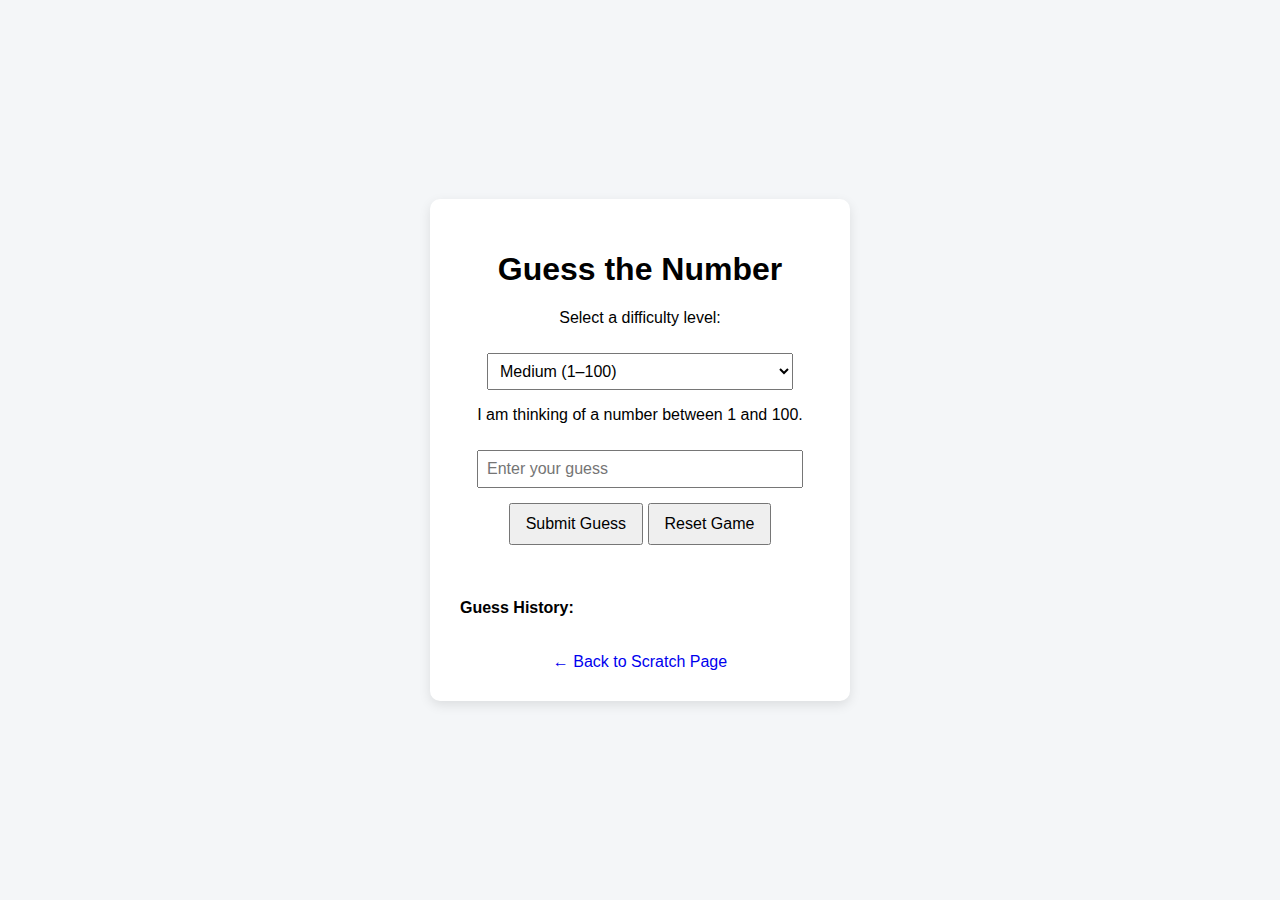
<file: app.html>
<!DOCTYPE html>
<html lang="en">
<head>
  <meta charset="UTF-8">
  <title>Smart Number Guessing Game</title>

  <style>
    body {
      font-family: Arial, Helvetica, sans-serif;
      background-color: #f4f6f8;
      display: flex;
      justify-content: center;
      align-items: center;
      height: 100vh;
      margin: 0;
    }

    .app-container {
      background: white;
      padding: 30px;
      width: 360px;
      text-align: center;
      border-radius: 10px;
      box-shadow: 0 4px 12px rgba(0, 0, 0, 0.1);
    }

    select,
    input {
      padding: 8px;
      width: 85%;
      margin-top: 10px;
      font-size: 16px;
    }

    button {
      margin-top: 15px;
      padding: 10px 15px;
      font-size: 16px;
      cursor: pointer;
    }

    .feedback {
      margin-top: 15px;
      font-weight: bold;
      min-height: 24px;
    }

    .history {
      margin-top: 15px;
      text-align: left;
    }

    .history ul {
      padding-left: 20px;
      max-height: 120px;
      overflow-y: auto;
    }

    a {
      display: block;
      margin-top: 20px;
      text-decoration: none;
    }
  </style>
</head>
<body>

  <div class="app-container">
    <h1>Guess the Number</h1>

    <p>Select a difficulty level:</p>
    <select id="difficulty" onchange="resetGame()">
      <option value="50">Easy (1–50)</option>
      <option value="100" selected>Medium (1–100)</option>
      <option value="200">Hard (1–200)</option>
    </select>

    <p id="range-text">I am thinking of a number between 1 and 100.</p>

    <input
      type="number"
      id="guess"
      placeholder="Enter your guess"
      min="1">

    <button onclick="checkGuess()">Submit Guess</button>
    <button onclick="resetGame()">Reset Game</button>

    <div class="feedback" id="feedback"></div>

    <div class="history">
      <strong>Guess History:</strong>
      <ul id="history-list"></ul>
    </div>

    <a href="scratch.html">← Back to Scratch Page</a>
  </div>

  <script>
    let maxNumber = 100;
    let secretNumber = generateNumber();
    let attempts = 0;

    function generateNumber() {
      return Math.floor(Math.random() * maxNumber) + 1;
    }

    function checkGuess() {
      const guessInput = document.getElementById("guess");
      const feedback = document.getElementById("feedback");
      const historyList = document.getElementById("history-list");
      const userGuess = Number(guessInput.value);

      if (!userGuess || userGuess < 1 || userGuess > maxNumber) {
        feedback.textContent = `Please enter a number between 1 and ${maxNumber}.`;
        feedback.style.color = "red";
        return;
      }

      attempts++;

      // Add guess to history
      const listItem = document.createElement("li");
      listItem.textContent = userGuess;
      historyList.appendChild(listItem);

      if (userGuess === secretNumber) {
        feedback.textContent = `Correct! You guessed the number in ${attempts} tries.`;
        feedback.style.color = "green";
      } else if (userGuess < secretNumber) {
        feedback.textContent = "Too low! Try again.";
        feedback.style.color = "orange";
      } else {
        feedback.textContent = "Too high! Try again.";
        feedback.style.color = "blue";
      }

      guessInput.value = "";
    }

    function resetGame() {
      const difficulty = document.getElementById("difficulty");
      const feedback = document.getElementById("feedback");
      const historyList = document.getElementById("history-list");
      const rangeText = document.getElementById("range-text");

      maxNumber = Number(difficulty.value);
      secretNumber = generateNumber();
      attempts = 0;

      feedback.textContent = "";
      historyList.innerHTML = "";
      rangeText.textContent = `I am thinking of a number between 1 and ${maxNumber}.`;
    }
  </script>

</body>
</html>
</file>
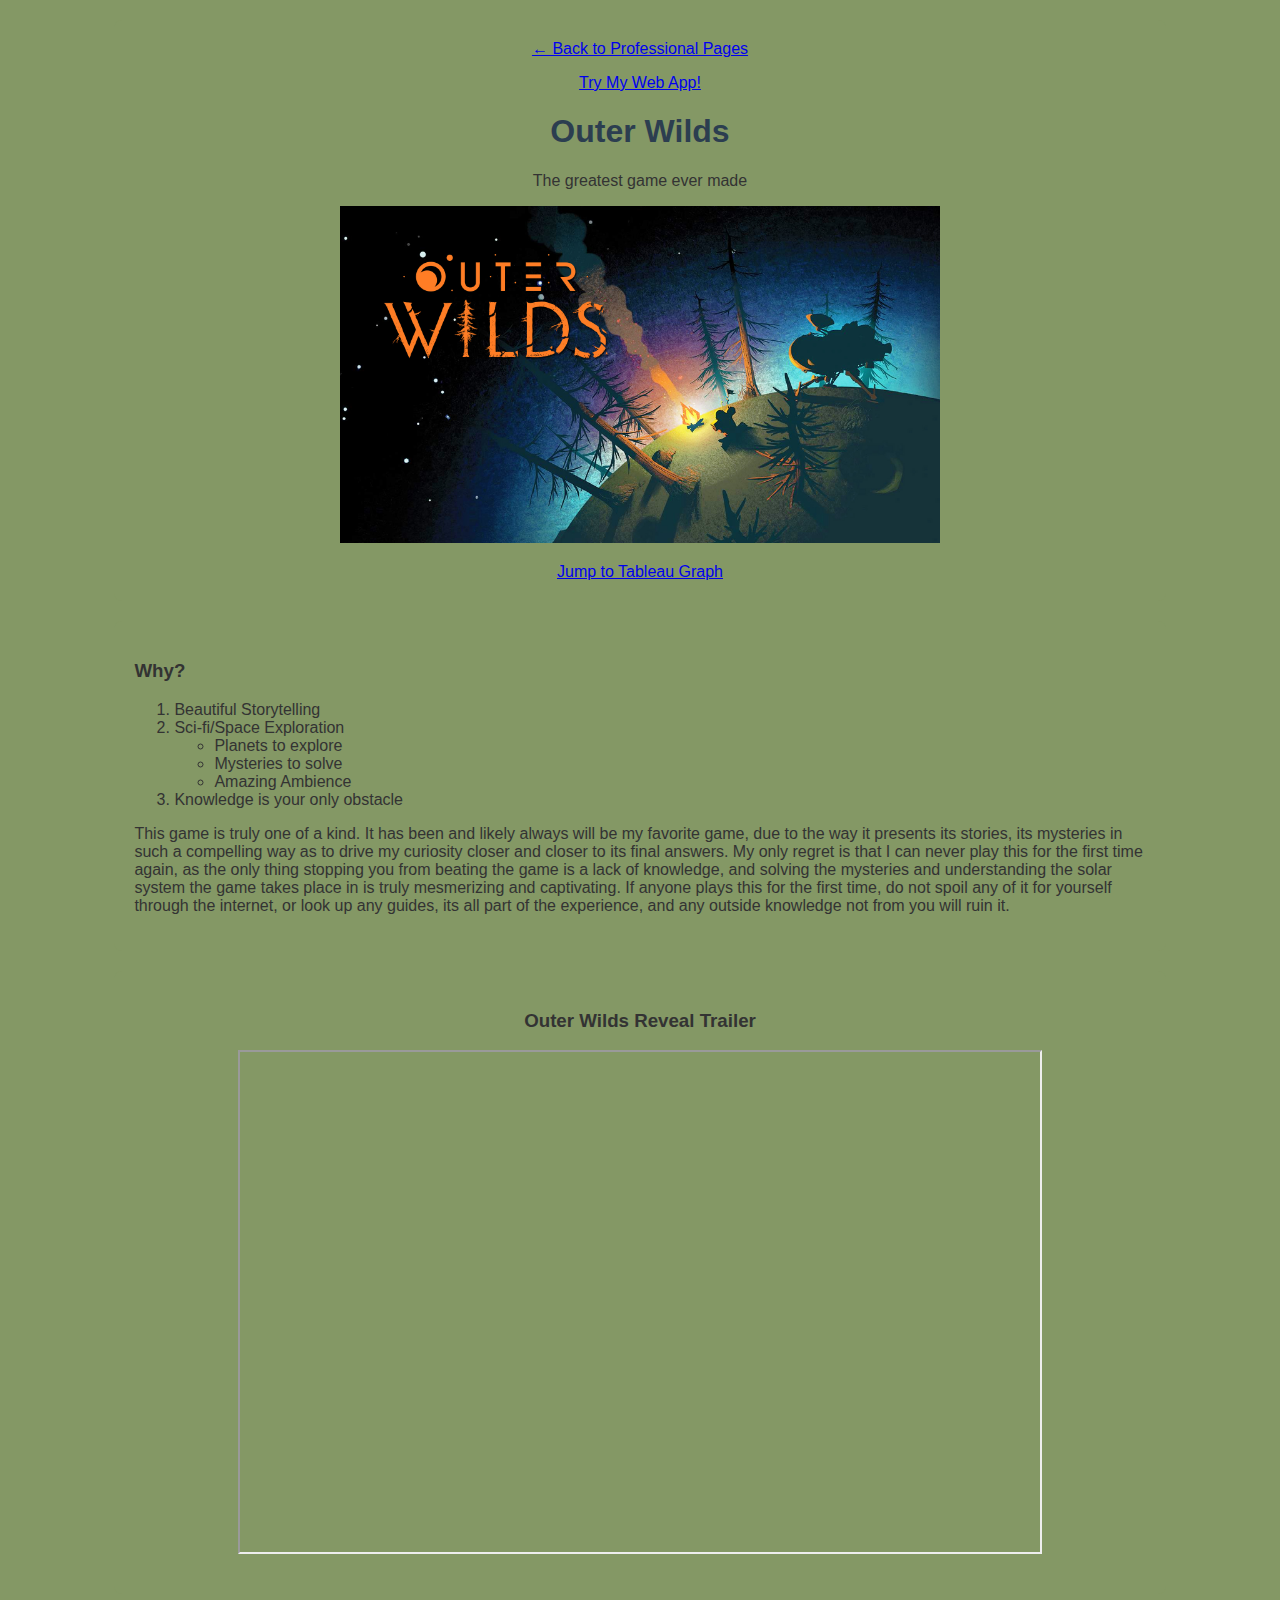
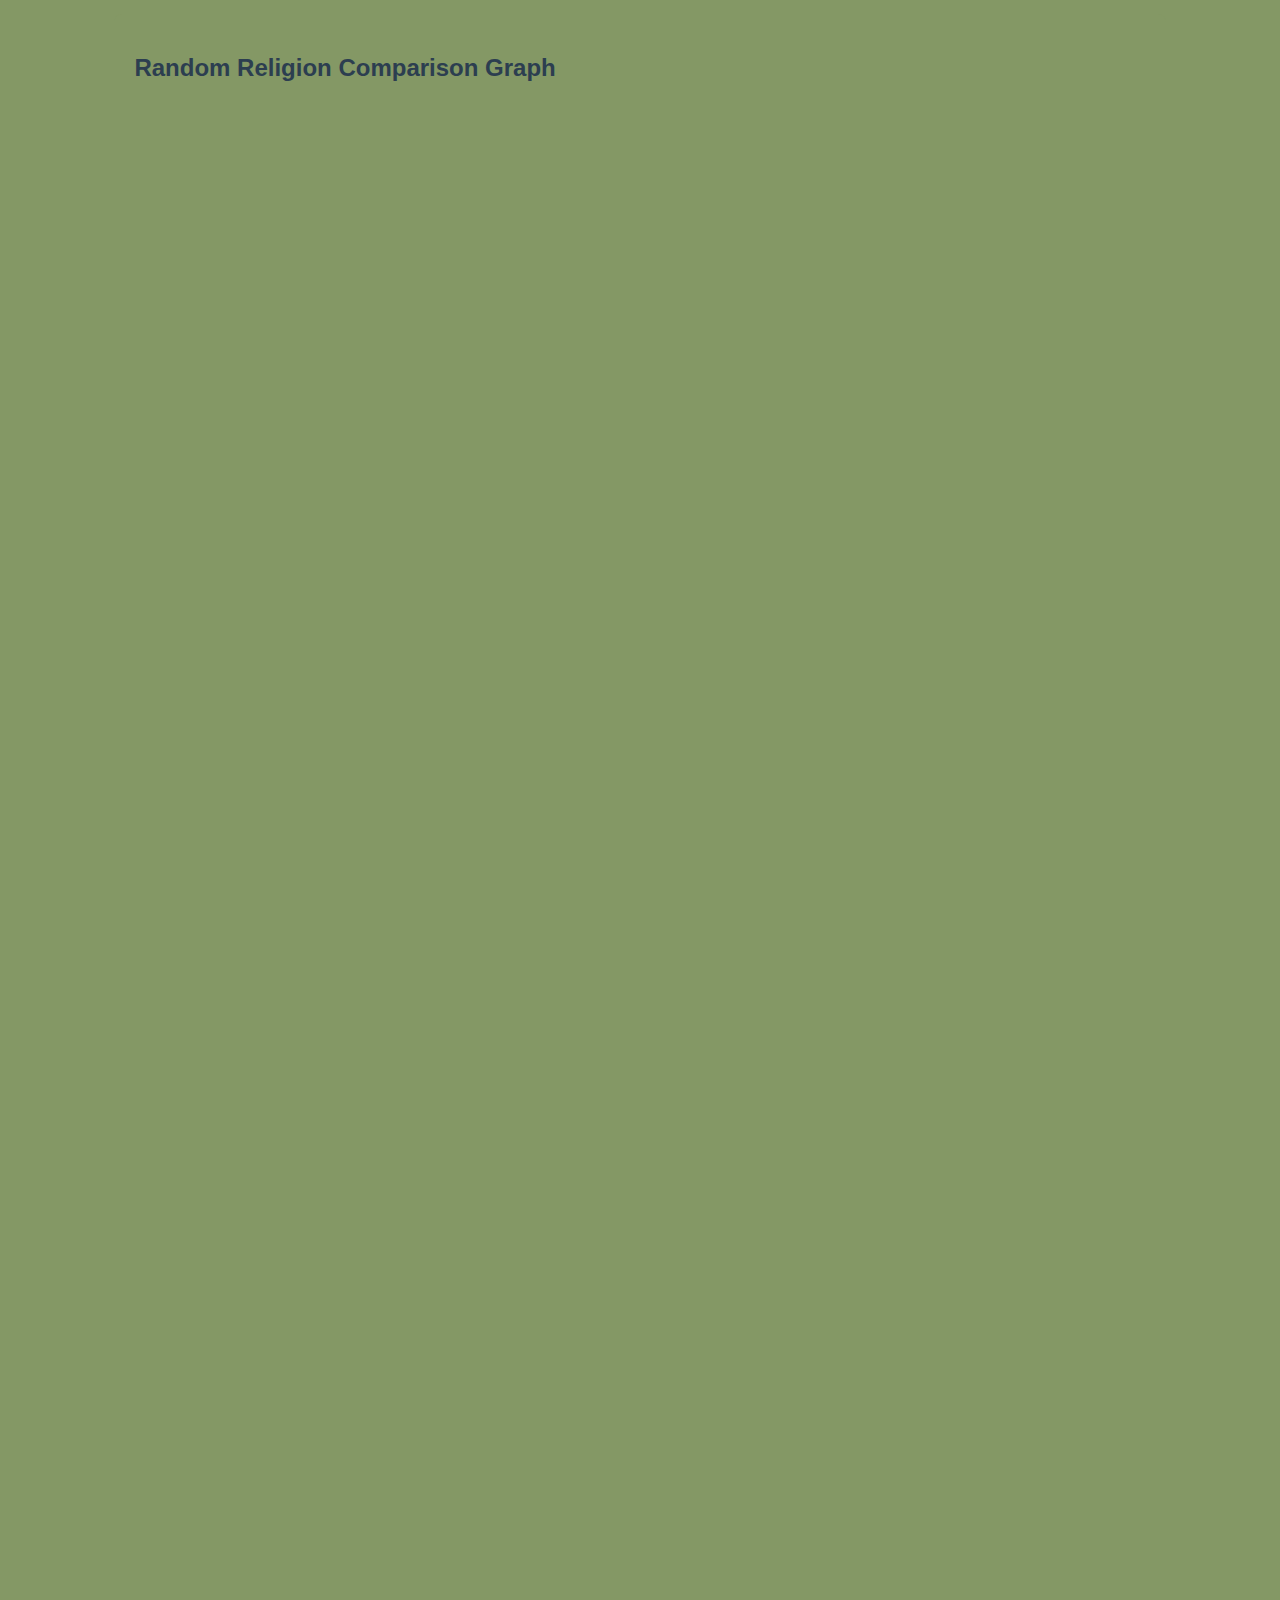
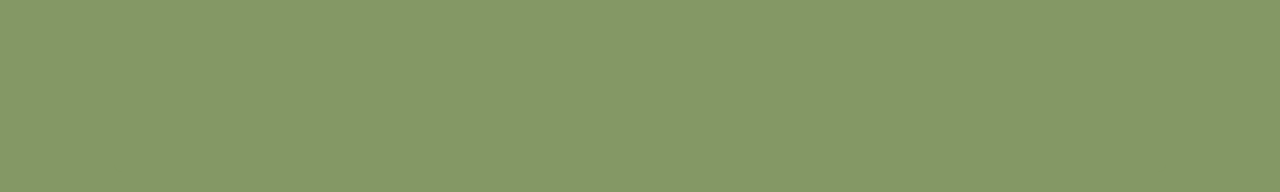
<file: scratch.html>
<!DOCTYPE html>
<html lang="en">
<head>
  <meta charset="UTF-8">
  <title>Outer Wilds Fan Page</title>

  <!-- Link to your custom stylesheet -->
  <link rel="stylesheet" href="css/scratch.css">
</head>
<body>
    <div id="top"></div>

    <div class="section intro">
        <a href="index.html">← Back to Professional Pages</a>
        <p></p>
        <a href="app.html">Try My Web App!</a>

        <h1>Outer Wilds</h1>
        <p>The greatest game ever made</p>
        <img src="../assets/img/outer_wilds_title.jpg" alt="outer_wilds_title_screen" width="600">
        <p></p><a href="#tableau">Jump to Tableau Graph</a>
    </div>


    <div class="section content">
        <h3>Why?</h3>
        <ol>
            <li>Beautiful Storytelling</li>
            <li>Sci-fi/Space Exploration
                <ul>
                    <li>Planets to explore</li>
                    <li>Mysteries to solve</li>
                    <li>Amazing Ambience</li>
                </ul>
            </li>
            <li>Knowledge is your only obstacle</li>
        </ol>
        <p>This game is truly one of a kind. It has been and likely always will be my favorite game, due to the way it presents its stories, its mysteries in such a compelling way as to drive my curiosity closer and closer to its final answers. My only regret is that I can never play this for the first time again, as the only thing stopping you from beating the game is a lack of knowledge, and solving the mysteries and understanding the solar system the game takes place in is truly mesmerizing and captivating. If anyone plays this for the first time, do not spoil any of it for yourself through the internet, or look up any guides, its all part of the experience, and any outside knowledge not from you will ruin it.</p>    </div>

    <div class="section resources intro">
        <h3>Outer Wilds Reveal Trailer</h3>
        <iframe 
                width="800" height="500" 
                src="https://www.youtube.com/embed/d6LGnVCL1_A" 
                title="Outer Wilds - Official Reveal Trailer"  
                allow="accelerometer; autoplay; clipboard-write; encrypted-media; gyroscope; picture-in-picture; web-share" 
                referrerpolicy="strict-origin-when-cross-origin" 
                allowfullscreen></iframe>
        <p>
        </p>
    </div>
    
   <div class="section">
       
       <h2 id="tableau">Random Religion Comparison Graph</h2>

        <div class="tableau-wrapper">
            <iframe
              class="tableau"
              title="Tableau dashboard showing spiritual and religious beliefs worldwide"
              src="https://public.tableau.com/views/SpiritualReligiousBeliefsWorldwideMakeoverMonday2025W27/Dashboard1?:showVizHome=no&:embed=true"
              loading="lazy"
              allowfullscreen>
            </iframe>
        </div>
    </div>   
</body>
</html>
</file>
<file: css/scratch.css>
body {
  background-color: #849865;
  font-family: Arial, Helvetica, sans-serif;
  color: #333;
}

.section {
  background-color: #849865;
  padding: 20px;
  margin: 20px auto;
  width: 80%;
  border-radius: 8px;
}

h1, h2 {
  color: #2c3e50;
}

.intro {
  text-align: center;
}

.tableau {
  width: 100%;
  height: 1650px;
  border: none;
  display: flex;
  justify-content: center;
}
</file>
